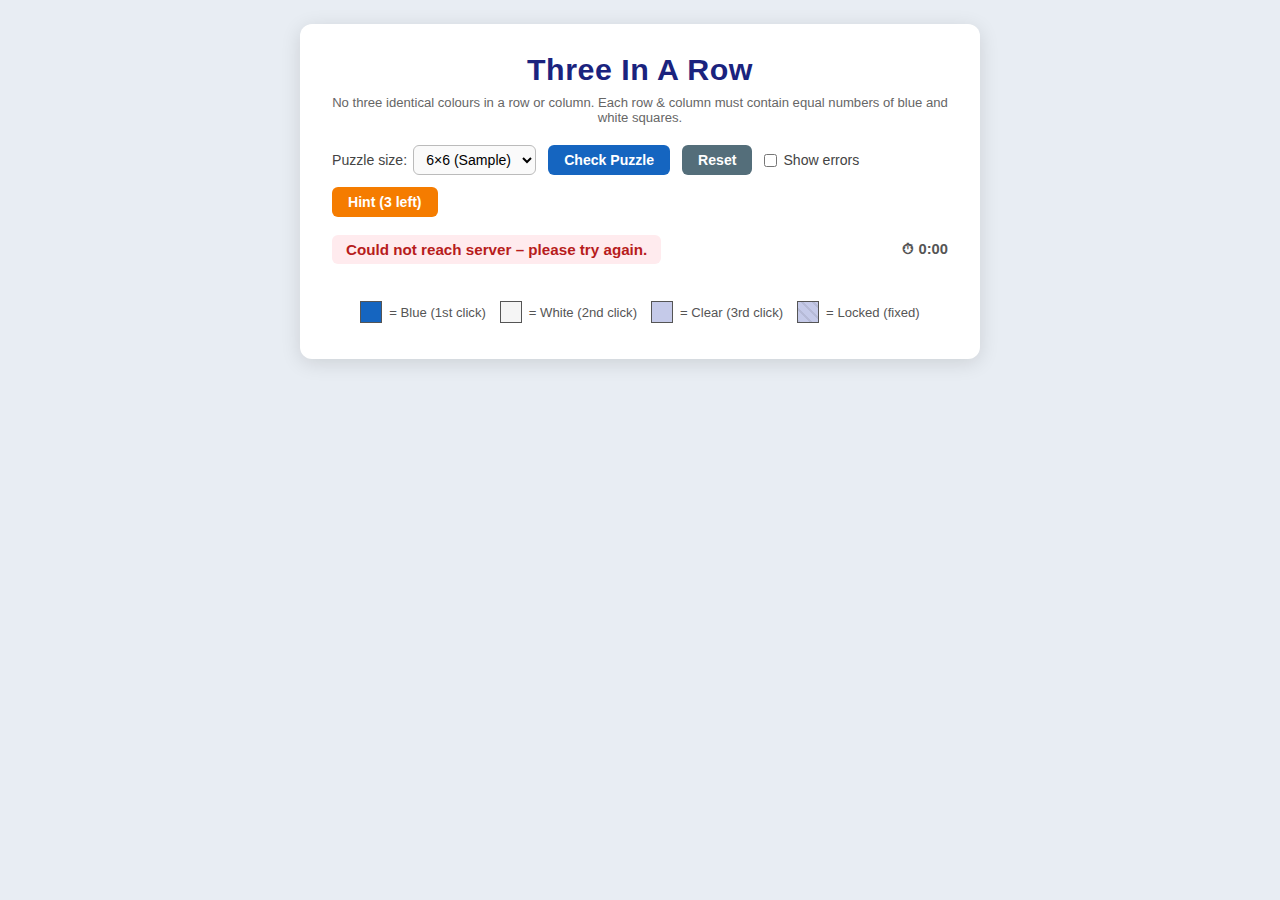
<file: Assignment4B/index.html>
<!DOCTYPE html>
<html lang="en">
    <head>
        <title>Assignment 4B - Three in a row</title>
        <link rel="stylesheet" href="styles.css" />
        
    </head>
    <body>
        <div id="theGame"></div>
		
		<script src='game.js'></script>
    </body>
</html>
</file>
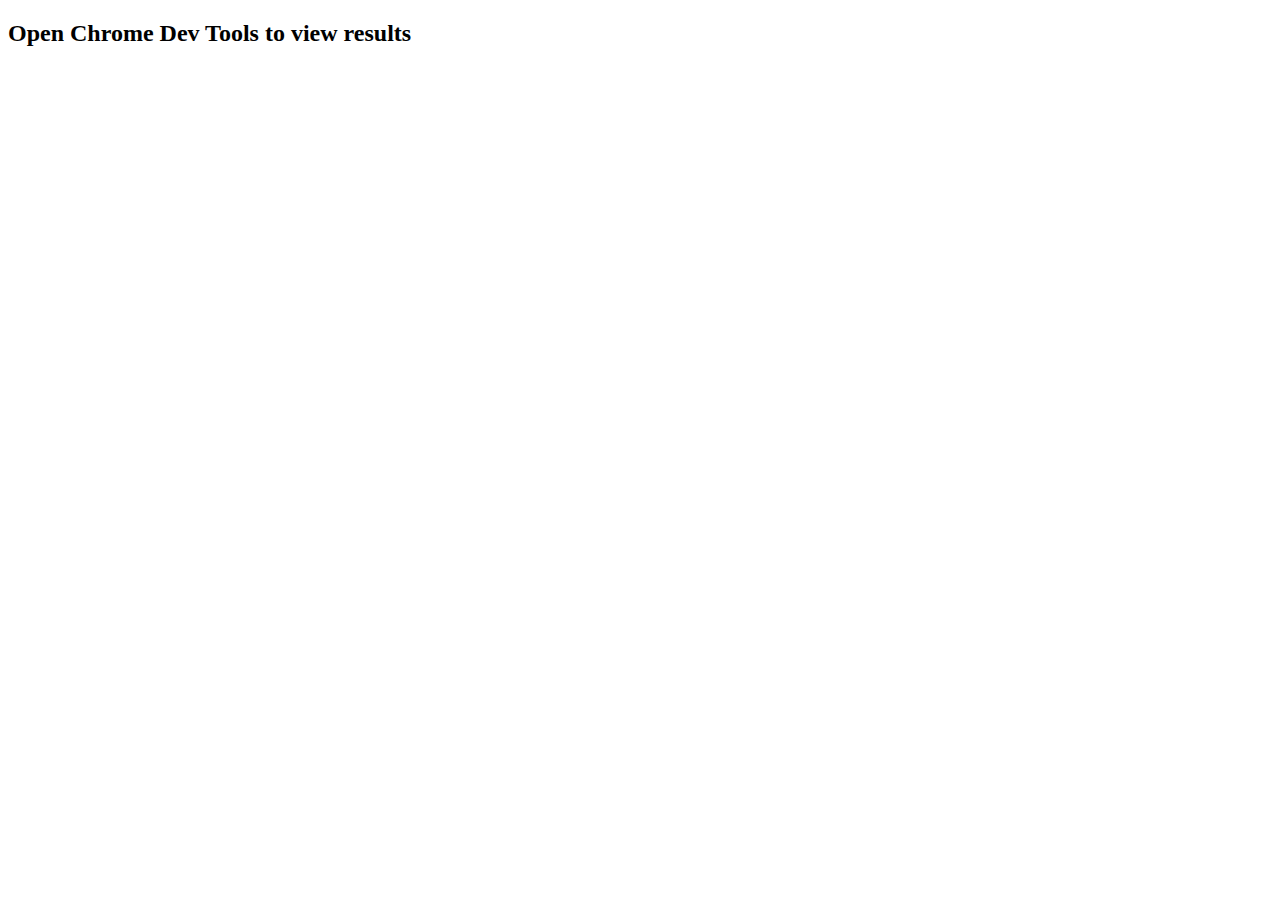
<file: TechCheck1/index.html>
<!DOCTYPE html>
<html>
<head>
    <title>PROG 2700 - Tech Check 1</title>
    <script src="test.js"></script>
    <script src="main.js"></script>
</head>
<body>
    <h2>Open Chrome Dev Tools to view results</h2>
</body>
</html>
</file>
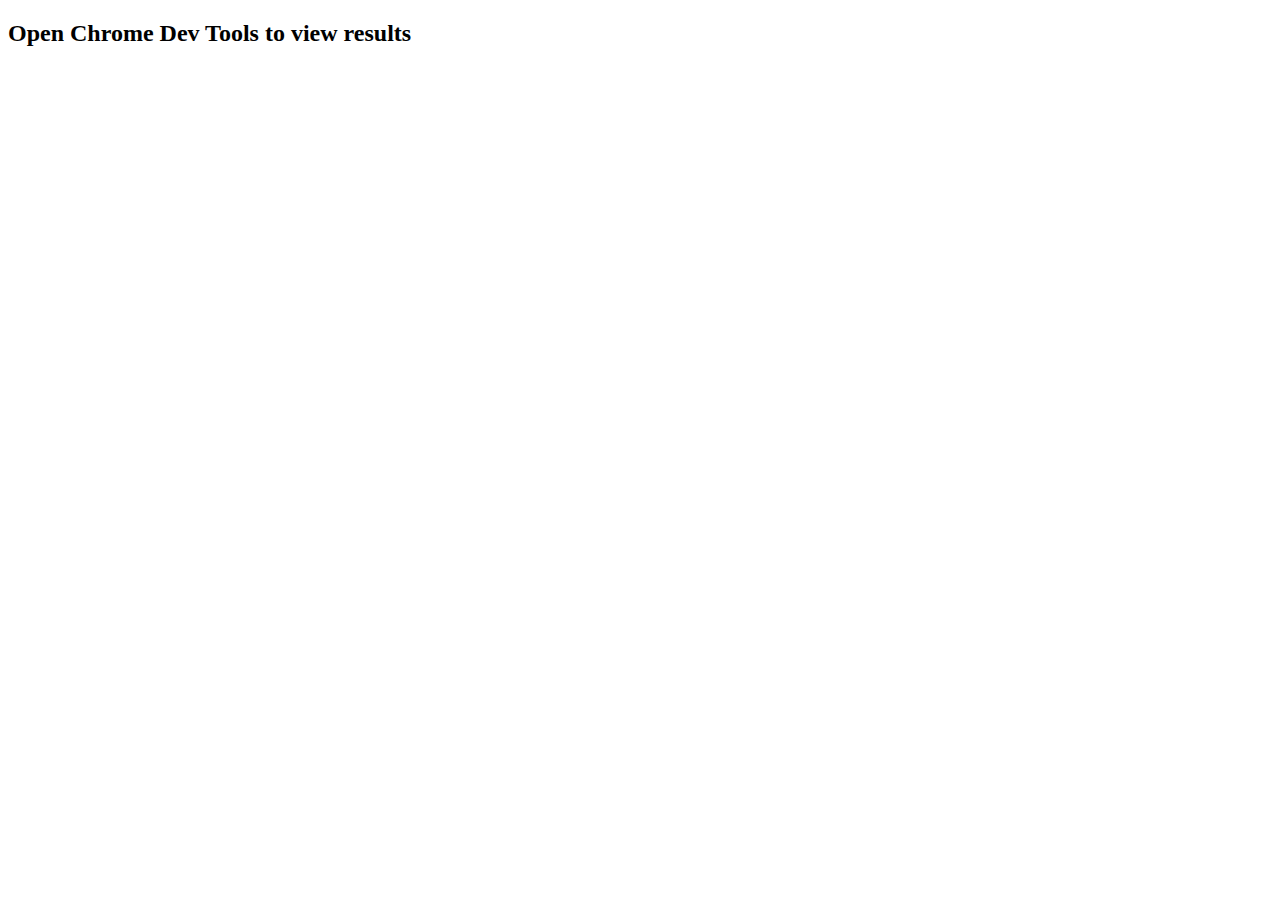
<file: TechCheck2/index.html>
<!DOCTYPE html>
<html>
    <head>
        <title>PROG 2700 - Tech Check 2</title>
    </head>
    <body>
        <h2>Open Chrome Dev Tools to view results</h2>
        
        <script src="test.js"></script>
        <script src="main.js"></script>
    </body>
</html>
</file>
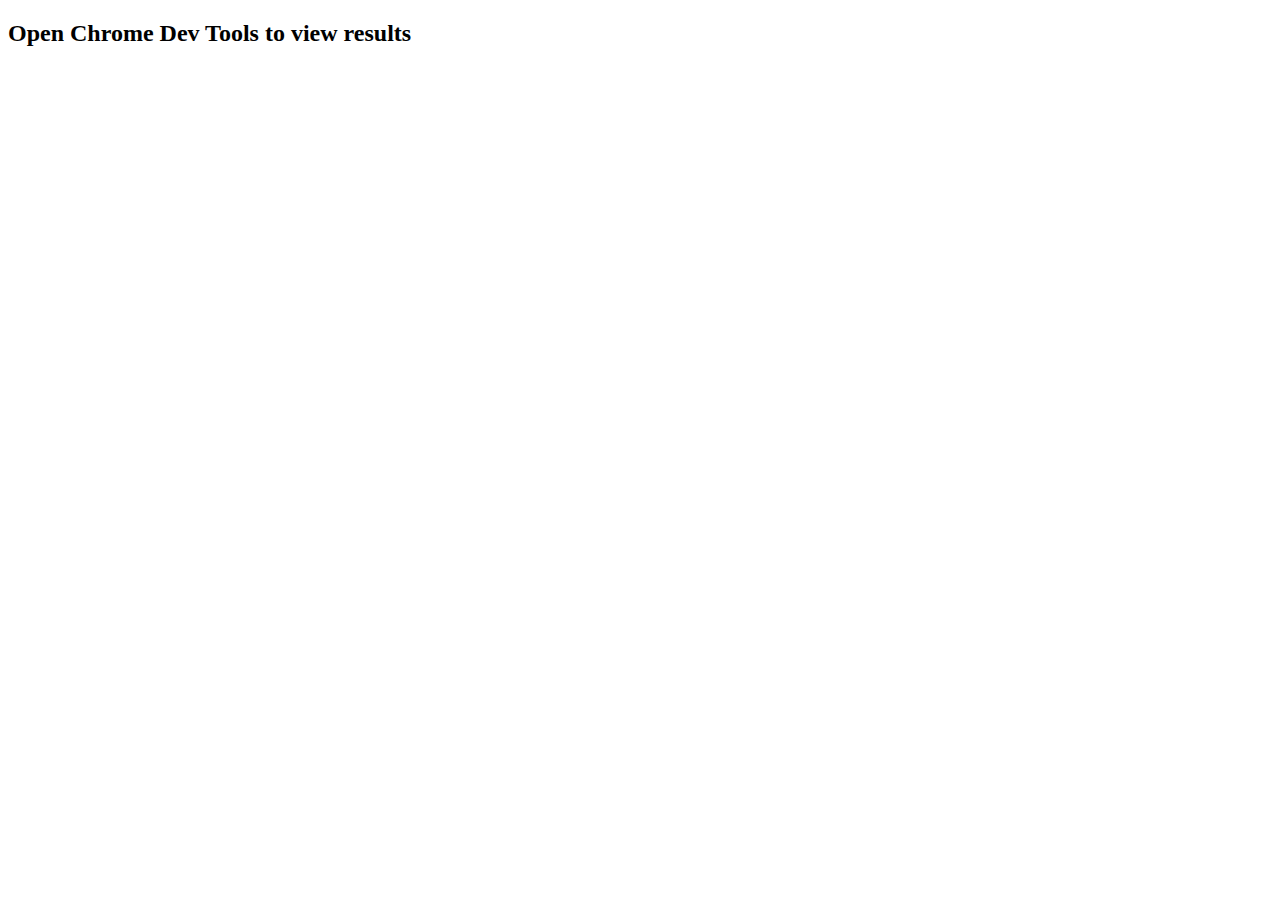
<file: TechCheck3/index.html>
<!DOCTYPE html>
<html>
<head>
    <title>PROG 2700 - Tech Check 3</title>
    
</head>
<body>
    <h2>Open Chrome Dev Tools to view results</h2>

    <script src="test.js"></script>
    <script src="main.js"></script>
</body>
</html>
</file>
<file: Assignment4B/styles.css>
/* ── Reset & base ───────────────────────────────────────────────────────────── */
*, *::before, *::after {
  box-sizing: border-box;
  margin: 0;
  padding: 0;
}

body {
  font-family: 'Segoe UI', Arial, sans-serif;
  background: #e8edf3;
  min-height: 100vh;
  padding: 24px 16px;
  color: #333;
}

/* ── Game wrapper ────────────────────────────────────────────────────────────── */
#theGame {
  max-width: 680px;
  margin: 0 auto;
  background: #fff;
  border-radius: 12px;
  box-shadow: 0 4px 20px rgba(0,0,0,.12);
  padding: 28px 32px 36px;
}

/* ── Title ───────────────────────────────────────────────────────────────────── */
h1 {
  font-size: 1.9rem;
  font-weight: 700;
  text-align: center;
  color: #1a237e;
  letter-spacing: .5px;
  margin-bottom: 8px;
}

/* ── Rules reminder ──────────────────────────────────────────────────────────── */
#rulesText {
  font-size: .82rem;
  color: #666;
  text-align: center;
  margin-bottom: 20px;
}

/* ── Controls bar ────────────────────────────────────────────────────────────── */
#controls {
  display: flex;
  flex-wrap: wrap;
  align-items: center;
  gap: 12px;
  margin-bottom: 14px;
}

.control-group {
  display: flex;
  align-items: center;
  gap: 6px;
}

.control-group label {
  font-size: .88rem;
  color: #444;
  cursor: pointer;
  user-select: none;
}

select {
  padding: 5px 8px;
  border: 1px solid #bbb;
  border-radius: 6px;
  font-size: .88rem;
  background: #fafafa;
  cursor: pointer;
}

/* ── Buttons ─────────────────────────────────────────────────────────────────── */
button {
  padding: 7px 16px;
  border: none;
  border-radius: 6px;
  font-size: .88rem;
  font-weight: 600;
  cursor: pointer;
  transition: background .15s, transform .1s;
}

button:active { transform: scale(.97); }

#checkBtn { background: #1565c0; color: #fff; }
#checkBtn:hover { background: #0d47a1; }

#resetBtn { background: #546e7a; color: #fff; }
#resetBtn:hover { background: #37474f; }

#hintBtn  { background: #f57c00; color: #fff; }
#hintBtn:hover { background: #e65100; }
#hintBtn:disabled { background: #bbb; cursor: default; }

/* ── Info row: status + timer ────────────────────────────────────────────────── */
#infoRow {
  display: flex;
  justify-content: space-between;
  align-items: center;
  min-height: 36px;
  margin-bottom: 14px;
  flex-wrap: wrap;
  gap: 8px;
}

#statusMessage {
  font-size: .95rem;
  font-weight: 600;
  padding: 6px 14px;
  border-radius: 6px;
  min-width: 220px;
}

#statusMessage.error   { background: #ffebee; color: #b71c1c; }
#statusMessage.ok      { background: #e8f5e9; color: #1b5e20; }
#statusMessage.success { background: #e3f2fd; color: #0d47a1; font-size: 1.05rem; }

#timer {
  font-size: .92rem;
  font-weight: 600;
  color: #555;
}

/* ── Table container ─────────────────────────────────────────────────────────── */
#tableContainer {
  display: flex;
  justify-content: center;
  margin-bottom: 20px;
}

/* ── Puzzle table ────────────────────────────────────────────────────────────── */
#puzzleTable {
  border-collapse: collapse;
  border: 3px solid #1a237e;
}

/* Each cell takes its size from the JS-computed CSS variable */
#puzzleTable td {
  width:  var(--cell-size, 40px);
  height: var(--cell-size, 40px);
  border: 1px solid #555;
  transition: opacity .1s;
}

/* ── Cell states ─────────────────────────────────────────────────────────────── */
.cell.empty  { background-color: #c5cae9; }   /* soft indigo-tint grey  */
.cell.blue   { background-color: #1565c0; }   /* deep blue              */
.cell.white  { background-color: #f5f5f5; }   /* near-white             */

/* Locked cells: same colours but with a subtle diagonal pattern overlay */
.cell.locked { cursor: not-allowed; }
.cell.locked.empty {
  background-color: #c5cae9;
  background-image: repeating-linear-gradient(
    45deg,
    rgba(0,0,0,.08) 0px, rgba(0,0,0,.08) 2px,
    transparent 2px, transparent 8px
  );
}
.cell.locked.blue {
  background-color: #1a237e;   /* darker shade marks it as locked */
}
.cell.locked.white {
  background-color: #e8eaf6;   /* lighter shade marks it as locked */
  border: 2px solid #9fa8da;
}

/* Clickable (unlocked) cells get a pointer + hover feedback */
.cell.clickable { cursor: pointer; }
.cell.clickable:hover { opacity: .82; }

/* Error highlight (red outline) */
.cell.error {
  outline: 3px solid #e53935;
  outline-offset: -3px;
}

/* Hint flash (gold outline) */
.cell.hinted {
  outline: 3px solid #ffd600;
  outline-offset: -3px;
}

/* ── Legend ──────────────────────────────────────────────────────────────────── */
#legend {
  display: flex;
  flex-wrap: wrap;
  gap: 14px;
  justify-content: center;
  margin-top: 4px;
}

.legend-item {
  display: flex;
  align-items: center;
  gap: 7px;
  font-size: .82rem;
  color: #555;
}

/* Swatch: a tiny cell-sized square used in the legend */
.swatch {
  display: inline-block;
  width: 22px;
  height: 22px;
  border: 1px solid #555;
  flex-shrink: 0;
}
</file>
